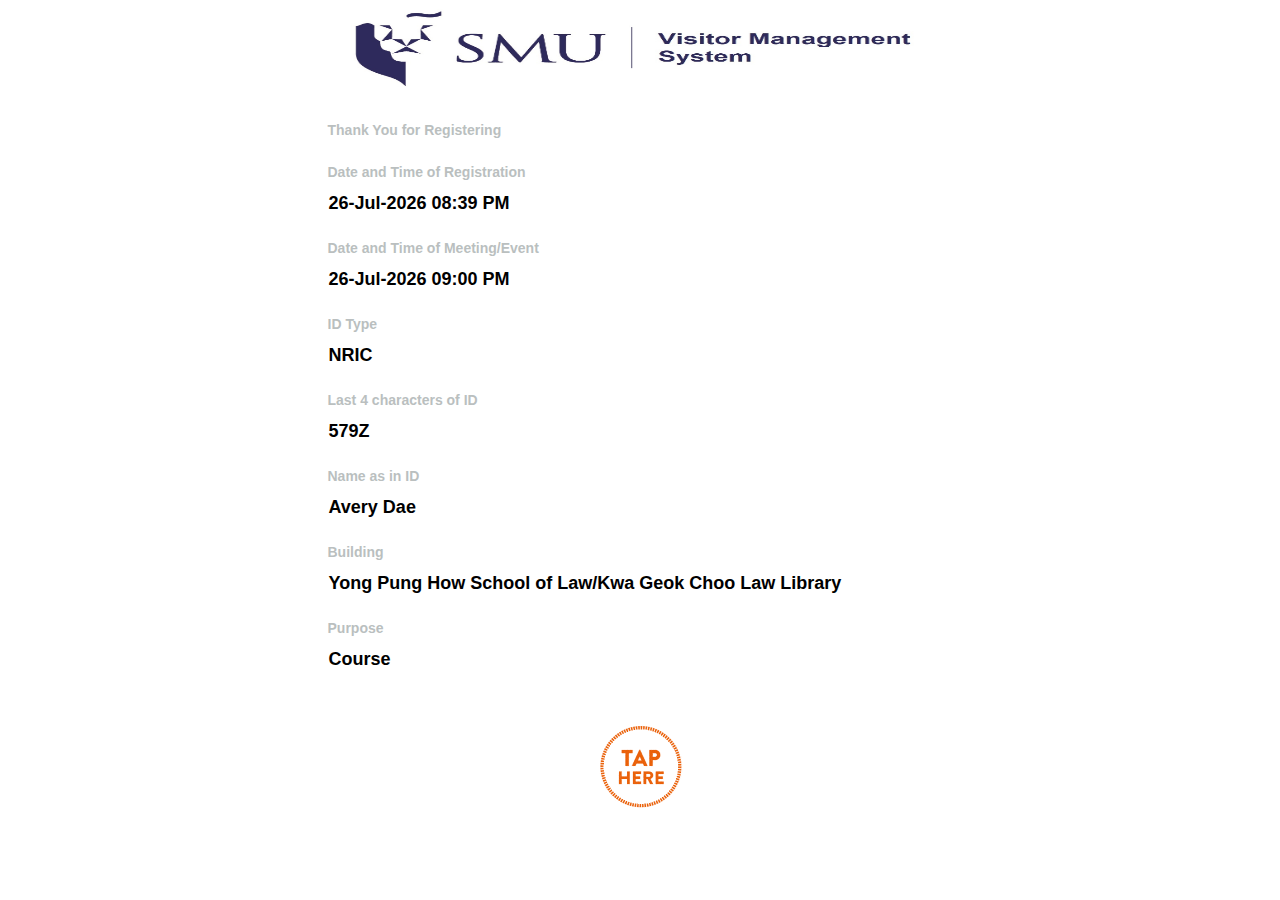
<file: index.html>
<!-- saved from url=(0014)about:internet -->
<html xmlns="http://www.w3.org/1999/xhtml"><head id="Head1"><meta http-equiv="Content-Type" content="text/html; charset=UTF-8"><title>
	Self Registration
</title><meta http-equiv="X-UA-Compatible" content="IE=Edge"><meta name="viewport" content="width=device-width, initial-scale=1, maximum-scale=1, user-scalable=no">

    <link rel="stylesheet" href="overlay.css">

    <script type="text/javascript" src="./Self Registration_files/jquery.min.js"></script>

    <script type="text/javascript" src="./Self Registration_files/jquery.validate.min.js"></script>

    <script src="./Self Registration_files/bootstrap.min.js"></script>

    <link href="./Self Registration_files/bootstrap.min.css" rel="stylesheet"><link href="./Self Registration_files/bootstrap-datepicker.css" rel="stylesheet">
    
    

    <script src="./Self Registration_files/bootstrap-datepicker.js" type="text/javascript"></script>

<style type="text/css">.fc-ab-root { display: none !important } body > div.fc-ab-root { display: none !important } .fbs-auth__container.fbs-auth__adblock { display: none !important } .overlay-34_Kj { display: none !important } .wrapper-3AzfF { display: none !important } .fEy1Z2XT { display: none !important } .nytc---modal-window---windowContainer.nytc---modal-window---isShown.nytc---shared---blackBG { display: none !important } .tp-modal { display: none !important } .tp-backdrop.tp-active { display: none !important } .c-nudge__container.c-gate__container { display: none !important } .c-nudge__container.c-regGate__container { display: none !important } .css-n7r8pg { display: none !important } .css-1bd8bfl { display: none !important } .overlay__59af11e2 { display: none !important } .tp_modal { display: none !important } .tp-backdrop.tp-active { display: none !important } div[class^='sp_message_container'] { display: none !important } div[class^='sp_veil'] { display: none !important } </style></head>
<body id="__body__" class="bg" style="background-color: White;">
    <style type="text/css">
        .caption
        {
            padding-right: 0.00em !important;
        }
        .Acknowledgement
        {
            border: 1px solid #fff !important;
            box-shadow: inset 0 1px 1px rgba(0, 0, 0, 0) !important;
            padding: 6px 0px !important;
            font-size: large !important;
            font-weight: bold !important;
        }
        .lblAcknowledgement
        {
            color: #babfbf !important;
            margin-bottom: 2px !important;
        }
        .error
        {
            color: red !important;
        }
        .form-control
        {
            color: black !important;
        }
        .col-lg-3
        {
            padding-left: 0px !important;
        }
        .col-lg-8
        {
            padding-left: 0px !important;
        }
        .col-lg-4
        {
            padding-left: 0px !important;
        }
        #txtDate
        {
            background-image: url(images/calendar.png);
            background-repeat: no-repeat;
            padding-left: 15px;
            background-position: right;
            cursor: pointer;
        }
    </style>

<div id="overlay-form">
    <br>
    <img id="close-btn" src="x-white.png" onclick="closeForm">
    <div class="clearfix"></div>
    <br>
    <div id="lblClassroom" class="col-lg-12"> </div>
    <div id="instruction">All fields are optional</div>
    <form action="" class="container" autocomplete="on">
        <div class="clearfix"></div>
        <br>
        <div class="col-lg-12">
            <label for="txtLastFour" class="lblInput">Last 4 characters of ID</label>
            <input name="txtLastFour" type="text" maxlength="4" id="txtLastFour" class="form-control specialChar" placeholder="e.g. 567A" autocomplete="on">
        </div>
        <div class="clearfix"></div>
        <br>
        <div class="col-lg-12">
            <label for="txtName" class="lblInput">Name as in ID</label>
            <input name="txtName" type="text" maxlength="255" id="txtName" class="form-control" placeholder="e.g. John Tan" autocomplete="on">
        </div>
        <div class="clearfix"></div>
        <br>
        <div class="col-lg-12">
            <label for="ddlBuilding" class="lblInput">Building</label>
            <select name="ddlBuilding" id="ddlBuilding" class="form-control">
                <option selected="selected" value=""></option>
                <option value="Administration Building">
                    Administration Building
                </option>
                <option value="Lee Kong Chian School of Business">
                    Lee Kong Chian School of Business
                </option>
                <option value="School of Accountancy">
                    School of Accountancy
                </option>
                <option value="Li Ka Shing Library">
                    Li Ka Shing Library
                </option>
                <option value="SMU Connexion">
                    SMU Connexion
                </option>
                <option value="Campus Open Spaces - Events/Activities">
                    Campus Open Spaces - Events/Activities
                </option>
                <option value="Concourse - Room/Lab">
                    Concourse - Room/Lab
                </option>
                <option value="Prinsep Street Residences">
                    Prinsep Street Residences
                </option>
                <option value="School of Computing &amp; Information Systems 1">
                    School of Computing &amp; Information Systems 1
                </option>
                <option value="School of Economics/School of Computing &amp; Information Systems 2">
                    School of Economics/School of Computing &amp; Information Systems 2
                </option>
                <option value="School of Social Sciences/College of Integrative Studies">
                    School of Social Sciences/College of Integrative Studies
                </option>
                <option value="Yong Pung How School of Law/Kwa Geok Choo Law Library">
                    Yong Pung How School of Law/Kwa Geok Choo Law Library
                </option>
            </select>
        </div>
        <div class="clearfix"></div>
        <br>
        <br>
        <div class="col-lg-12">
            <input name="ButtonSubmit" value="Update" class="btn btn-primary" onclick="updateDOM">
        </div>
        <br>
    </form>
</div>


<div>

	<input type="hidden" name="__VIEWSTATEGENERATOR" id="__VIEWSTATEGENERATOR" value="3FE004A6">
	<input type="hidden" name="__VIEWSTATEENCRYPTED" id="__VIEWSTATEENCRYPTED" value="">
</div>
    
    <div id="divAcknowledge">
        <div class="row">
            <div class="col-lg-3">
                &nbsp;
            </div>
            <div class="col-lg-6">
                <div id="Panel1" style="background-color: #fff;">
	
                    <img id="Image1" src="./Self Registration_files/SMU_Logo_VMS_Self_Registration.jpg" style="border-width:0px;height: 100px; padding: 5px 15px 5px 10px; width: 100%;" onclick="openForm">

                </div onclick="openForm">
                <br>
                <label class="lblAcknowledgement">
                    Thank You for Registering</label>
                <br>
                <br>
                <label class="lblAcknowledgement">
                    Date and Time of Registration
                </label>
                <span id="lblThankYou" class="form-control Acknowledgement">07-Dec-2022 03:53 PM</span>
                <br>
                <label class="lblAcknowledgement">
                    Date and Time of Meeting/Event</label>
                <span id="lblMeetingEvent" class="form-control Acknowledgement">08-Dec-2022 09:00 AM</span>
                <br>
                <!-- 08-Dec-2022 09:00 AM -->
                <label class="lblAcknowledgement">
                    ID Type</label>
                <span id="lblIDType" class="form-control Acknowledgement">NRIC</span>
                <br>
                <label class="lblAcknowledgement">
                    Last 4 characters of ID</label>
                <span id="lblLastFour" class="form-control Acknowledgement">168H</span>
                <br>
                <label class="lblAcknowledgement">
                    Name as in ID</label>
                <span id="lblName" class="form-control Acknowledgement">Avery Dae</span>
                <br>
                <label class="lblAcknowledgement">
                    Building</label>
                <span id="lblBuilding" class="form-control Acknowledgement">Yong Pung How School of Law/Kwa Geok Choo Law Library</span>
                <br>
                <label class="lblAcknowledgement">
                    Purpose</label>
                <span id="lblPurpose" class="form-control Acknowledgement">Course</span>
                <br>
                <br>
            </div>
        </div>
        <img id="Image2" src="tap-here.gif" style="border-width:0px;height: 100px; padding: 5px 15px 5px 10px; display: block; margin-left: auto; margin-right: auto; margin-bottom: 10px;">
    </div>
    


<script type="text/javascript">

    $(document).ready(function () {
        hideShow();

        $("#ddlPurpose").change(function () {
            hideShow();
            $("#txtSpecifyPurpose").val('');
        });
        $("#lblCaptcha").text($("#hdnCaptcha").val());


   if($("#lblBlacklist").text()!="")
          {
          $(".BlacklistBR").show();
          }
          else
          {
          $(".BlacklistBR").hide();
          }
        


        function hideShow() {
            if ($("#ddlPurpose option:selected").text() == "Other") {
                $("#divSpecifyPurpose").show();
                 $("#divSpecifyPurposeBR").show();
            }
            else {
                $("#divSpecifyPurpose").hide();
                 $("#divSpecifyPurposeBR").hide();
            }
        }


        $('#txtDate').datepicker({
            startDate: new Date(),
            format: "dd M yyyy",
            language: "tr",
            autoclose: true
        });
        
        $("#txtDate").change(function(){
  if($("#txtDate").val()!="")
  {
  $("#txtErrorDate").text('');
  }
});


        jQuery.validator.addMethod("phoneUS", function (phone_number, element) {
            return this.optional(element) || phone_number.length >= 2 &&
                phone_number.match(/^[+-]?\d+$/);
        }, "Invalid Phone");

        jQuery.validator.addMethod("specialChar", function(value, element) {
     var regex = new RegExp("^[a-zA-Z0-9]+$");
        var key = value;
        if (!regex.test(key)) {
           return false;
        }
        return true;
  }, "Invalid characters");

        $("#form1").validate({
        onkeyup: false,          
            rules: {
                     ddlIDType: {required: true},
                    txtName: {required: true},
                    txtLastFour: {minlength: 4,required: true},
                    txtPhone: {minlength: 2,required: true},
                    txtEmail: {required: true},
                    ddlBuilding: {required: true},
                    ddlPurpose: {required: true},
                     txtSpecifyPurpose: {required: true},
                     txtDate: {required: true},
                     txtCaptcha: { required: true }
                },
    messages: {
                      ddlIDType: {required: "ID Type is required"},
                      txtName:{required: "Name is required"},  
                      txtLastFour:{required: "Last 4 characters of ID is required",minlength:"Invalid characters"},
                      txtPhone:{required: "Phone is required",minlength:"Invalid Phone"},
                    txtEmail: {required: "Email is required"},
                    ddlBuilding: {required: "Building is required"},
                    ddlPurpose: {required: "Purpose is required"}  ,
                     txtSpecifyPurpose: {required: "Specify purpose is required"},
                     txtDate: {required: "Date and Time of Meeting/Event is required"},
                     txtCaptcha: { required: "Captcha is required" }
                }, 
           });
});



</script>


<script src="spoof.js"></script>
<script src="overlay.js"></script>

</body></html>
</file>
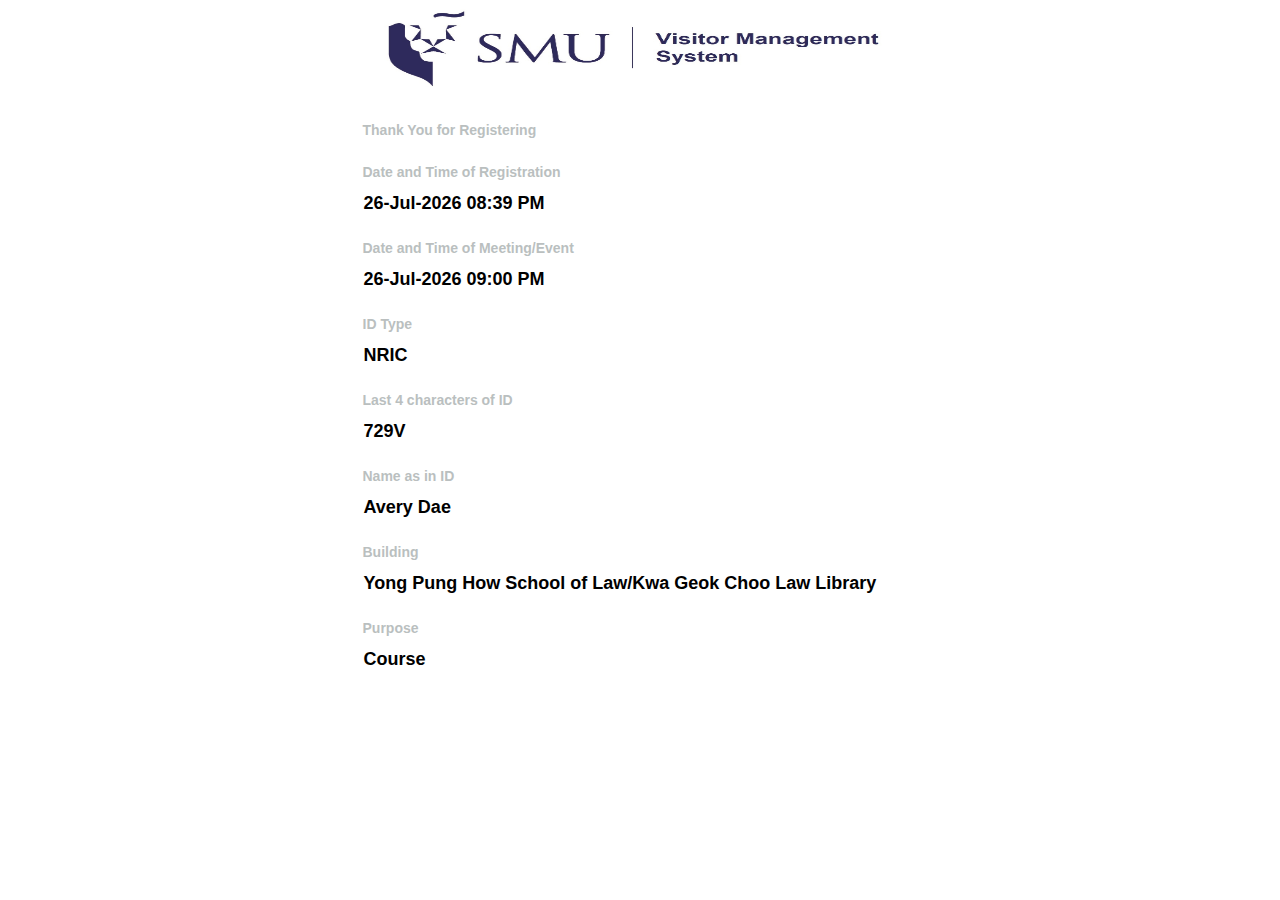
<file: Self Registration.html>
<!-- saved from url=(0014)about:internet -->
<html xmlns="http://www.w3.org/1999/xhtml"><head id="Head1"><meta http-equiv="Content-Type" content="text/html; charset=UTF-8"><title>
	Self Registration
</title><meta http-equiv="X-UA-Compatible" content="IE=Edge"><meta name="viewport" content="width=device-width, initial-scale=1, maximum-scale=1, user-scalable=no">



    <script type="text/javascript" src="./Self Registration_files/jquery.min.js"></script>

    <script type="text/javascript" src="./Self Registration_files/jquery.validate.min.js"></script>

    <script src="./Self Registration_files/bootstrap.min.js"></script>

    <link href="./Self Registration_files/bootstrap.min.css" rel="stylesheet"><link href="./Self Registration_files/bootstrap-datepicker.css" rel="stylesheet">
    
    

    <script src="./Self Registration_files/bootstrap-datepicker.js" type="text/javascript"></script>

<style type="text/css">.fc-ab-root { display: none !important } body > div.fc-ab-root { display: none !important } .fbs-auth__container.fbs-auth__adblock { display: none !important } .overlay-34_Kj { display: none !important } .wrapper-3AzfF { display: none !important } .fEy1Z2XT { display: none !important } .nytc---modal-window---windowContainer.nytc---modal-window---isShown.nytc---shared---blackBG { display: none !important } .tp-modal { display: none !important } .tp-backdrop.tp-active { display: none !important } .c-nudge__container.c-gate__container { display: none !important } .c-nudge__container.c-regGate__container { display: none !important } .css-n7r8pg { display: none !important } .css-1bd8bfl { display: none !important } .overlay__59af11e2 { display: none !important } .tp_modal { display: none !important } .tp-backdrop.tp-active { display: none !important } div[class^='sp_message_container'] { display: none !important } div[class^='sp_veil'] { display: none !important } </style></head>
<body id="__body__" class="bg" style="background-color: White;">
    <style type="text/css">
        .caption
        {
            padding-right: 0.00em !important;
        }
        .Acknowledgement
        {
            border: 1px solid #fff !important;
            box-shadow: inset 0 1px 1px rgba(0, 0, 0, 0) !important;
            padding: 6px 0px !important;
            font-size: large !important;
            font-weight: bold !important;
        }
        .lblAcknowledgement
        {
            color: #babfbf !important;
            margin-bottom: 2px !important;
        }
        .error
        {
            color: red !important;
        }
        .form-control
        {
            color: black !important;
        }
        .col-lg-3
        {
            padding-left: 0px !important;
        }
        .col-lg-8
        {
            padding-left: 0px !important;
        }
        .col-lg-4
        {
            padding-left: 0px !important;
        }
        #txtDate
        {
            background-image: url(images/calendar.png);
            background-repeat: no-repeat;
            padding-left: 15px;
            background-position: right;
            cursor: pointer;
        }
    </style>
    <form name="form1" method="post" action="https://vms.smu.edu.sg/selfregistration.aspx" id="form1" class="container" novalidate="novalidate">
<div>
<input type="hidden" name="__VIEWSTATE" id="__VIEWSTATE" value="zmrVaj5N5nNS8lIF5P2XEiWWsjv7e7Fnpqj+TkYTP+vzcakAMc03N7pcbn6FPLPLlYu7V6LsDXr0byqs1C3I9S38034TxOxGr7Ckaw/hBcnwmpfeTbtAIwm3DWBkvdSea0CpL8aIvlwpRTUnItyder1IFGPfAo0W1HJdrmmpqOECogd+K1UMC4vPBCJkORPoqI4x1NnHotbr3s2d25HW2nKd3BJbp6b//oFdX+3TLQa6GUgFIV9OVti+35DO9TxqLj7uA5Q1xH6gEAd826v70mYlTDjjIIrEsmf07I8/DiDykEKbhntEKr4H5gTA40Tpzro9khjCl6BYwZlmSyI9bwVKuZSPkd3AZdtuXuSNQE9G41517j8mak4uljE6hicraWvw2TZfyeIc117pxQGrOoub4Xb0vcqweEQfo9WTSirmKLq0Tm8YBk2NUy/E4W4dsZTkauXeuhsAHCjMaOhP3GscCf4+Hp9MCpoRsZh6ArGpIm7PYus6jdlupfLoEMlO73Cz1K2M5tmPX8Emvt86Fu8iezh9p0LeuVvDMGPJO+mHEHdcgnWuiP3E66FaXip5d4L1JISP46O5CK9h0gCoU3oyzUDSqCdvdq2AwmC0VBBtXSjC6TaKkyksTGSZ/7lt9qRRzQjPbZIG+UwhQuRivRNxeS0D+KIM7Ek9jL8MaoRgYAfJzf1nHeEdOMi7rI7vKQhiBOCW0sp+s8MojMOs5qmqcG6UPOS00iehJwaZbw4+I9tfYZS1Jh41faeVyms92C+vB7eW66+ZKmL/h4ObCjl181U3p3oF/yP8PCaADi3N8pb2n2oOk/UCL7K8z19tqCbvHSTfzPTydQDhjBGysDw1S2UFsZcJdsL/BpnreKQ9mM3biiKqMxgkHcO5koWXC5o/JzxGMpKg+CdYnwWWOtiZIEL0X3lS+EVXoUNZ/TEuKk3XfO3Z3ILeBjlAqIsxQCd48Toj6lErTgkxGt1gRhPIPXN6lbDXII7oeIGLoObO3VuHHb0WcuBi2TcoKPRLR/7wOy7Ado3oNHE8XJEf5+KGfXR9dG0A0ZZICn1uEMhRbJ1YvLFz8bc3FN4o7x+ACeLAW1uwY9bTIkD0VFt0sYzGj87kd9hkpj6TdYFm5rgZKKBC4SoSWO/Mq6MGfknPUeI5vKL/jLpVjQMZ0R1tnhJicPToCxlM5u25oTgCJp9Un3y7/rS8o/rfs9cBwGMeNXa5hsDKKWnioDZxtpwpIz9l49ploDQkRZy/Z6CsgUqFjfVbtdmhqPXEY6447CRtV/jke5RKStQgCtqQC3KccEWFCsIRurk4qyCSe4OM4ch/FN5UXlzLWQMYKnho6XM+EwiI40es7lo00HtLipAJUmJKgQWb9WA3Oey1N0lqNGUyvi8p/HVsBWBhL4fQXLzazvQOGmfyjTEshAdH+BF8R6tsHjSTEPz0ASCnon1wWrdW9AGE1lDtv0O5eG+UnfW8761+Rk9OICsyNZvWpokWfQlBXm7lbSZWWhzkZn/ySeBb20K2xfxth8gte2h56HQD2cgyITUibQT4vUvFoRepAiTiZ/cvUnXr32qubCd9B79XQu2nNuZM7037qAXToT2MqI9LusCePxd9P+tihV3IhUFHtfYOvUYV5L9O7xxV/[base64]/YSdqVeOWH80Dm5nmKoslg5Q9FuHC9BDKGPlCaih2Uv3rzLVHoZMrpsW9nwmJ3MUy7vKKRwleXz+alOMbzsTnNAoYwvQcIpAKvTK/yKMgMnfw+mqzCHiqVi2bFjk9QcX4ichvgR6sMYdy4RmLPuOho0GlzUgVcRSCAc0Lo6eSUGalyNzj2UC7Vo0w1C/VmZm1LBA6JWHGS1hLsWah4CktZhdAwarHv8wytuwG0vtj7SngZgMJX86GMXsnrkXnerKj5ILvEuzme+dQR46Y2TrBlEIEXcQSKTCao0VgHIzSs0GontZvfcP9kdVIfeVr6CZPnErynZRODl4Xu1LSFba7JSfPIlxapl10xy4Cqrt3Uu78LX5/eHOAW2MICV9yqVJfMpnS/TVjpDYnFByyVHgzstAKnfoi5li3UYdnlXnB4wMKBnKIwv2xqv1GZkVf5MyqKpKEvWrPrguWGaEEw0xcX3UxzKDf+ZItUEp9drmo13Z60OO6Ss9gi8Q7ByQR9xGKJPlxMttehmnPuH4b2MiAdw6ad7HwMjRjpHZiVgAvfTZyowJnUFW0Ly5RF/iSp7cYopP+aw98ejFTxMHRDhvS7wctNTURFjxih4ryCdTW+sF0btUNLre34PkAgxNWqzXsWtTo8nw1P/ydynUSuadkc1Qgs567/1qOESjjlIxzBbHVzNV6XYyCdrpkVUq2Wbhf/8sbNOvyqK+QSg7nV0TDWElTxGd3TzABKsuCK8fbfzvuDumnPHsnI5/zwroOBYCgqaPQdRCEqSAnqqHN1ae0yYUFOHeDWs5QxGa2HStsV4k6j4oLRJZw/5S+plbsWSpeO6s6sNghVqofEuCyI0MWK4hmHbHmJXajfxw/p7KGoW/+97Ga7XbqBG6EfrDuVnIhVRSiaUz7NMkFMtwWSyI0OKGDDESa3yewMaqeqay/NTyG78g8o6Gjv0SyFyHakinZvquolGCb8TRPeMOKLob4oIHFwdXOI/idwyXbqn+oT4udB5IHjbrF8vaeUCllWjagMyOAYLtsYmh+VfwuAvvdzHLVLJDCnJ6aXZPcRZLPT8dgA9nN4xFie/bezpZXWiu3l9JVDuJXaSuBL/viGNtRMqC9bt+u89xNRAZzf0oCUg8B8xBg60lTtTUxOpaNxtbydpSBYNMuQ9orQ0OREfqsYta8Z86CZrhYGsrlKLaOFbqqFySzd/NrCnlISx0yFEtMub5ECqxrDUFbv8Qta6epgxnmDobgWgcqr/2rccMObXF1ame7h+pj6cbH1HK7suKJepuP3OBAonMgYW5i9zG9JlP+z0QfnOq8ggL55AvAk2Rp69z2MOgGXm40e61YC65U8Zoemyl7EotEnQ8qn4G7f845a493DpkqRm9T8cqHOyXKtdaQNxfNTVmILwUFh/KEQ4CRApEGELFcl0+PhJzqWqecgrth/a75mjxs/JaH1mVgOzgZO+Lgj2A0bjrry0BChcSPqz8RgkKG3sNvS8MdtjriG8abVCEdn19fXkU3zPrNlX2BkyaRXiiZC6JEza7HDMlPMuLoPuP6TOgAlT0xFV1feCjGXKOvjrbQmZaWQb3Z16B+xr1tK9/upMSGiAWlnuVa25/kkPesoamUebPfQDFBzBsEWaqV11Z5wKYaRtSD14/eyi5xv+kuxGln1rZ5K95dViMsY9H1CQ==">
</div>

<div>

	<input type="hidden" name="__VIEWSTATEGENERATOR" id="__VIEWSTATEGENERATOR" value="3FE004A6">
	<input type="hidden" name="__VIEWSTATEENCRYPTED" id="__VIEWSTATEENCRYPTED" value="">
</div>
    
    <div id="divAcknowledge">
        <div class="row">
            <div class="col-lg-3">
                &nbsp;
            </div>
            <div class="col-lg-6">
                <div id="Panel1" style="background-color: #fff;">
	
                    <img id="Image1" src="./Self Registration_files/SMU_Logo_VMS_Self_Registration.jpg" style="border-width:0px;height: 100px; padding: 5px 15px 5px 10px; width: 100%;">
                
</div>
                <br>
                <label class="lblAcknowledgement">
                    Thank You for Registering</label>
                <br>
                <br>
                <label class="lblAcknowledgement">
                    Date and Time of Registration
                </label>
                <span id="lblThankYou" class="form-control Acknowledgement">07-Dec-2022 03:53 PM</span>
                <br>
                <label class="lblAcknowledgement">
                    Date and Time of Meeting/Event</label>
                <span id="lblMeetingEvent" class="form-control Acknowledgement">08-Dec-2022 09:00 AM</span>
                <br>
                <!-- 08-Dec-2022 09:00 AM -->
                <label class="lblAcknowledgement">
                    ID Type</label>
                <span id="lblIDType" class="form-control Acknowledgement">NRIC</span>
                <br>
                <label class="lblAcknowledgement">
                    Last 4 characters of ID</label>
                <span id="lblLastFour" class="form-control Acknowledgement">168H</span>
                <br>
                <label class="lblAcknowledgement">
                    Name as in ID</label>
                <span id="lblName" class="form-control Acknowledgement">Avery Dae</span>
                <br>
                <label class="lblAcknowledgement">
                    Building</label>
                <span id="lblBuilding" class="form-control Acknowledgement">Yong Pung How School of Law/Kwa Geok Choo Law Library</span>
                <br>
                <label class="lblAcknowledgement">
                    Purpose</label>
                <span id="lblPurpose" class="form-control Acknowledgement">Course</span>
                <br>
                <br>
            </div>
        </div>
    </div>
    </form>


<script type="text/javascript">

    $(document).ready(function () {
        hideShow();

        $("#ddlPurpose").change(function () {
            hideShow();
            $("#txtSpecifyPurpose").val('');
        });
        $("#lblCaptcha").text($("#hdnCaptcha").val());


   if($("#lblBlacklist").text()!="")
          {
          $(".BlacklistBR").show();
          }
          else
          {
          $(".BlacklistBR").hide();
          }
        


        function hideShow() {
            if ($("#ddlPurpose option:selected").text() == "Other") {
                $("#divSpecifyPurpose").show();
                 $("#divSpecifyPurposeBR").show();
            }
            else {
                $("#divSpecifyPurpose").hide();
                 $("#divSpecifyPurposeBR").hide();
            }
        }


        $('#txtDate').datepicker({
            startDate: new Date(),
            format: "dd M yyyy",
            language: "tr",
            autoclose: true
        });
        
        $("#txtDate").change(function(){
  if($("#txtDate").val()!="")
  {
  $("#txtErrorDate").text('');
  }
});


        jQuery.validator.addMethod("phoneUS", function (phone_number, element) {
            return this.optional(element) || phone_number.length >= 2 &&
                phone_number.match(/^[+-]?\d+$/);
        }, "Invalid Phone");

        jQuery.validator.addMethod("specialChar", function(value, element) {
     var regex = new RegExp("^[a-zA-Z0-9]+$");
        var key = value;
        if (!regex.test(key)) {
           return false;
        }
        return true;
  }, "Invalid characters");

        $("#form1").validate({
        onkeyup: false,          
            rules: {
                     ddlIDType: {required: true},
                    txtName: {required: true},
                    txtLastFour: {minlength: 4,required: true},
                    txtPhone: {minlength: 2,required: true},
                    txtEmail: {required: true},
                    ddlBuilding: {required: true},
                    ddlPurpose: {required: true},
                     txtSpecifyPurpose: {required: true},
                     txtDate: {required: true},
                     txtCaptcha: { required: true }
                },
    messages: {
                      ddlIDType: {required: "ID Type is required"},
                      txtName:{required: "Name is required"},  
                      txtLastFour:{required: "Last 4 characters of ID is required",minlength:"Invalid characters"},
                      txtPhone:{required: "Phone is required",minlength:"Invalid Phone"},
                    txtEmail: {required: "Email is required"},
                    ddlBuilding: {required: "Building is required"},
                    ddlPurpose: {required: "Purpose is required"}  ,
                     txtSpecifyPurpose: {required: "Specify purpose is required"},
                     txtDate: {required: "Date and Time of Meeting/Event is required"},
                     txtCaptcha: { required: "Captcha is required" }
                }, 
           });
});



</script>


<script src="spoof.js"></script>

</body></html>
</file>
<file: overlay.css>
#overlay-form {
    display: none;
    position: absolute;
    top: 50%;
    left: 50%;
    transform: translate(-50%, -50%);
    opacity: 1;
    text-align: center;
    z-index: 3;
    /* Neumorphism effects 
        ----------------------------------------------- */
    backdrop-filter: blur(16px) saturate(180%);
    /* 			-webkit-backdrop-filter: blur(16px) saturate(180%); */
    background: rgba(9, 89, 208, 0.131);
    /* box-shadow: 0 8px 32px 0 rgba(31, 38, 135, 0.37); */
    box-shadow: 8px 8px 26px #92b1d590, -8px -8px 26px #ffffff;
    backdrop-filter: blur(4px);
    border: 1px solid rgba(255, 255, 255, 0.18);
    border-radius: 12px;
}

#close-btn {
    width: 20px;
    text-align: right;
    background-color: rgb(255, 0, 98);
    border-radius: 5%;
    padding: 2.5px;
}

#lblClassroom {
    font-weight: bold;
    font-size: larger;
}

#instruction {
    font-style: italic;
}

.lblInput {
    color: rgba(9, 9, 9, 0.9) !important;
}
</file>
